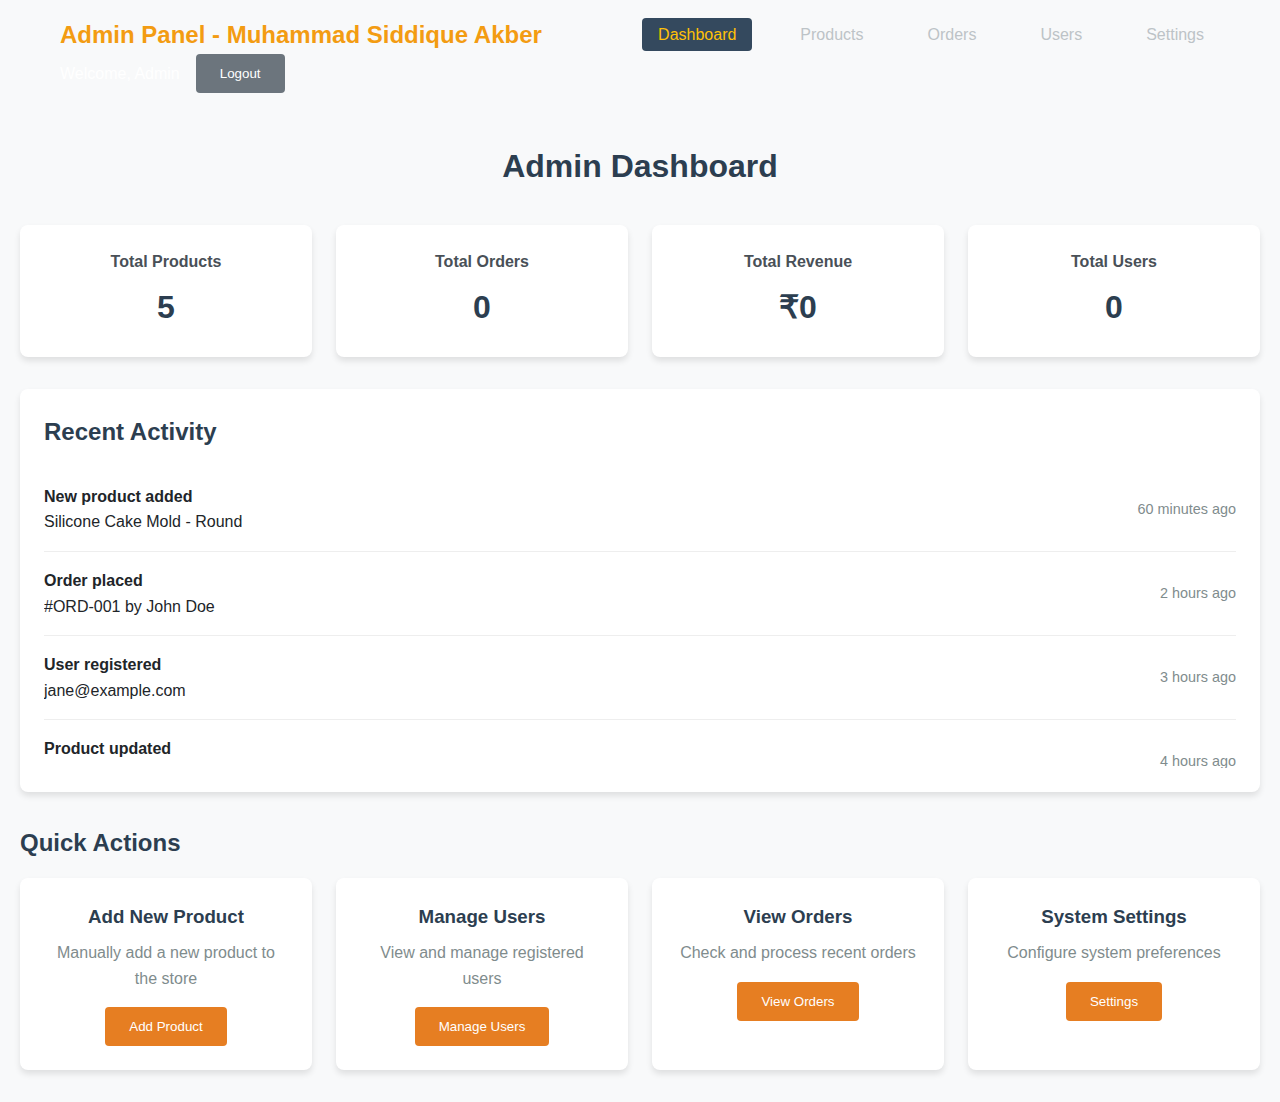
<file: admin/index.html>
<!DOCTYPE html>
<html lang="en">
<head>
    <meta charset="UTF-8">
    <meta name="viewport" content="width=device-width, initial-scale=1.0">
    <title>Admin Dashboard - Baking Molds</title>
    <link rel="stylesheet" href="../css/style.css" type="text/css">
    <link rel="stylesheet" href="styles.css" type="text/css">
</head>
<body>
    <!-- Admin Header -->
    <header class="admin-header">
        <div class="container">
            <div class="logo">
                <h1>Admin Panel - Muhammad Siddique Akber</h1>
            </div>

            <nav class="admin-nav">
                <ul>
                    <li><a href="index.html" class="active">Dashboard</a></li>
                    <li><a href="products.html">Products</a></li>
                    <li><a href="orders.html">Orders</a></li>
                    <li><a href="users.html">Users</a></li>
                    <li><a href="settings.html">Settings</a></li>
                </ul>
            </nav>

            <div class="admin-actions">
                <span>Welcome, Admin</span>
                <button class="btn btn-secondary">Logout</button>
            </div>
        </div>
    </header>

    <!-- Admin Dashboard -->
    <main class="admin-dashboard">
        <div class="container">
            <h1>Admin Dashboard</h1>

            <!-- Stats Cards -->
            <div class="stats-grid">
                <div class="stat-card">
                    <h3>Total Products</h3>
                    <p class="stat-number" id="total-products">0</p>
                </div>
                <div class="stat-card">
                    <h3>Total Orders</h3>
                    <p class="stat-number" id="total-orders">0</p>
                </div>
                <div class="stat-card">
                    <h3>Total Revenue</h3>
                    <p class="stat-number" id="total-revenue">₹0</p>
                </div>
                <div class="stat-card">
                    <h3>Total Users</h3>
                    <p class="stat-number" id="total-users">0</p>
                </div>
            </div>

            <!-- Recent Activity -->
            <div class="recent-activity">
                <h2>Recent Activity</h2>
                <div class="activity-list" id="activity-list">
                    <!-- Recent activity will be populated here -->
                </div>
            </div>

            <!-- Quick Actions -->
            <div class="quick-actions">
                <h2>Quick Actions</h2>
                <div class="actions-grid">
                    <div class="action-card">
                        <h3>Add New Product</h3>
                        <p>Manually add a new product to the store</p>
                        <button class="btn btn-primary" onclick="location.href='products.html'">Add Product</button>
                    </div>
                    <div class="action-card">
                        <h3>Manage Users</h3>
                        <p>View and manage registered users</p>
                        <button class="btn btn-primary" onclick="location.href='users.html'">Manage Users</button>
                    </div>
                    <div class="action-card">
                        <h3>View Orders</h3>
                        <p>Check and process recent orders</p>
                        <button class="btn btn-primary" onclick="location.href='orders.html'">View Orders</button>
                    </div>
                    <div class="action-card">
                        <h3>System Settings</h3>
                        <p>Configure system preferences</p>
                        <button class="btn btn-primary">Settings</button>
                    </div>
                </div>
            </div>
        </div>
    </main>

    <script src="../js/main.js"></script>
    <script src="script.js"></script>
</body>
</html>
</file>
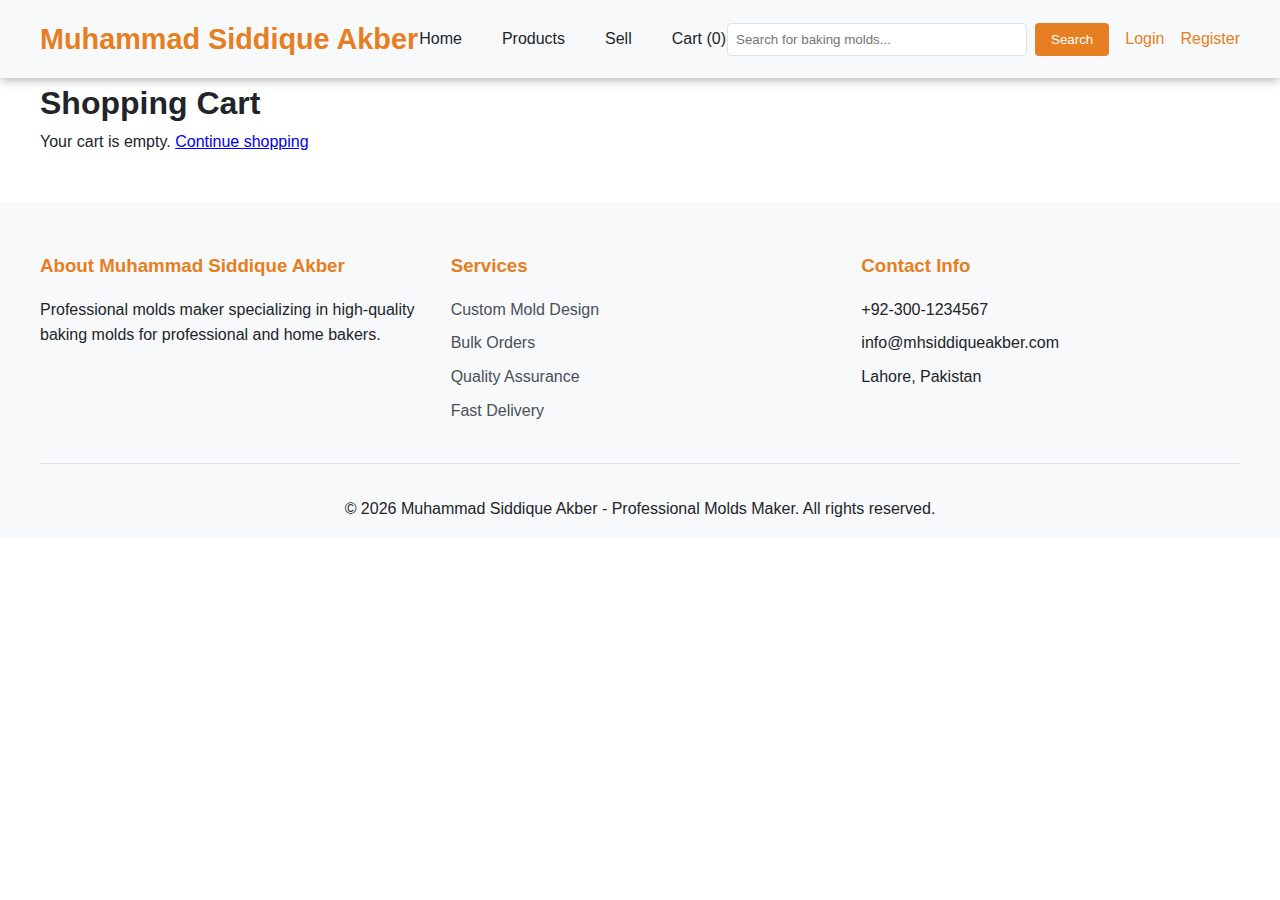
<file: cart.html>
<!DOCTYPE html>
<html lang="en">
<head>
    <meta charset="UTF-8">
    <meta name="viewport" content="width=device-width, initial-scale=1.0">
    <title>Shopping Cart - Baking Molds</title>
    <link rel="stylesheet" href="css/style.css" type="text/css">
    <link rel="stylesheet" href="css/responsive.css" type="text/css">
</head>
<body>
    <!-- Header -->
    <header class="header">
        <div class="container">
            <div class="logo">
                <h1>Muhammad Siddique Akber</h1>
            </div>

            <nav class="main-nav">
                <ul>
                    <li><a href="index.html">Home</a></li>
                    <li><a href="products.html">Products</a></li>
                    <li><a href="sell.html">Sell</a></li>
                    <li><a href="cart.html">Cart (<span id="cart-count">0</span>)</a></li>
                </ul>
            </nav>

            <div class="header-actions">
                <div class="search-bar">
                    <input type="text" id="search-input" placeholder="Search for baking molds...">
                    <button id="search-btn">Search</button>
                </div>
                <div class="auth-links">
                    <a href="login.html">Login</a>
                    <a href="register.html">Register</a>
                </div>
            </div>
        </div>
    </header>

    <!-- Cart Section -->
    <section class="cart-section">
        <div class="container">
            <h1>Shopping Cart</h1>

            <div id="cart-items" class="cart-items">
                <!-- Cart items will be loaded here -->
            </div>

            <div id="cart-summary" class="cart-summary">
                <div class="summary-item">
                    <span>Subtotal:</span>
                    <span id="subtotal">₹0</span>
                </div>
                <div class="summary-item">
                    <span>Delivery Fee:</span>
                    <span id="delivery-fee">₹0</span>
                </div>
                <div class="summary-item total">
                    <span>Total:</span>
                    <span id="total">₹0</span>
                </div>

                <button id="checkout-btn" class="btn btn-primary" disabled>Proceed to Checkout</button>
            </div>
        </div>
    </section>

    <!-- Footer -->
    <footer class="footer">
        <div class="container">
            <div class="footer-content">
                <div class="footer-section">
                    <h3>About Muhammad Siddique Akber</h3>
                    <p>Professional molds maker specializing in high-quality baking molds for professional and home bakers.</p>
                </div>
                <div class="footer-section">
                    <h3>Services</h3>
                    <ul>
                        <li><a href="#">Custom Mold Design</a></li>
                        <li><a href="#">Bulk Orders</a></li>
                        <li><a href="#">Quality Assurance</a></li>
                        <li><a href="#">Fast Delivery</a></li>
                    </ul>
                </div>
                <div class="footer-section">
                    <h3>Contact Info</h3>
                    <ul>
                        <li><i class="fas fa-phone"></i> +92-300-1234567</li>
                        <li><i class="fas fa-envelope"></i> info@mhsiddiqueakber.com</li>
                        <li><i class="fas fa-map-marker-alt"></i> Lahore, Pakistan</li>
                    </ul>
                </div>
            </div>
            <div class="footer-bottom">
                <p>&copy; 2026 Muhammad Siddique Akber - Professional Molds Maker. All rights reserved.</p>
            </div>
        </div>
    </footer>

    <script src="js/main.js"></script>
    <script>
        document.addEventListener('DOMContentLoaded', function() {
            loadCartItems();

            // Add event listener for checkout button
            const checkoutBtn = document.getElementById('checkout-btn');
            if (checkoutBtn) {
                checkoutBtn.addEventListener('click', function() {
                    if (cart.length > 0) {
                        // Redirect to checkout page (or create one)
                        alert('Redirecting to checkout...');
                        // window.location.href = 'checkout.html'; // if checkout page exists
                    }
                });
            }
        });

        function loadCartItems() {
            const cartItemsContainer = document.getElementById('cart-items');
            const cartSummary = document.getElementById('cart-summary');

            if (cart.length === 0) {
                cartItemsContainer.innerHTML = '<p class="empty-cart">Your cart is empty. <a href="products.html">Continue shopping</a></p>';
                cartSummary.style.display = 'none';
                return;
            }

            cartItemsContainer.innerHTML = cart.map(item => `
                <div class="cart-item">
                    <img src="${item.image || 'assets/images/default-product.jpg'}" alt="${item.title}" class="cart-item-image">
                    <div class="cart-item-details">
                        <h3>${item.title}</h3>
                        <p class="cart-item-price">${formatCurrency(item.price)}</p>
                        <div class="quantity-control">
                            <button class="quantity-btn" onclick="updateQuantity(${item.id}, -1)">-</button>
                            <span class="quantity">${item.quantity}</span>
                            <button class="quantity-btn" onclick="updateQuantity(${item.id}, 1)">+</button>
                        </div>
                    </div>
                    <div class="cart-item-actions">
                        <button class="btn btn-danger" onclick="removeFromCart(${item.id})">Remove</button>
                        <p class="item-total">${formatCurrency(item.price * item.quantity)}</p>
                    </div>
                </div>
            `).join('');

            updateCartSummary();
        }

        function updateQuantity(productId, change) {
            const item = cart.find(item => item.id === productId);
            if (item) {
                item.quantity += change;

                if (item.quantity <= 0) {
                    cart = cart.filter(i => i.id !== productId);
                }

                localStorage.setItem('cart', JSON.stringify(cart));
                loadCartItems();
                updateCartCount();
            }
        }

        function updateCartSummary() {
            const subtotal = cart.reduce((sum, item) => sum + (item.price * item.quantity), 0);
            const deliveryFee = subtotal > 0 ? (subtotal > 2000 ? 0 : 100) : 0; // Free delivery over ₹2000
            const total = subtotal + deliveryFee;

            document.getElementById('subtotal').textContent = formatCurrency(subtotal);
            document.getElementById('delivery-fee').textContent = formatCurrency(deliveryFee);
            document.getElementById('total').textContent = formatCurrency(total);

            // Enable checkout button if cart has items
            const checkoutBtn = document.getElementById('checkout-btn');
            if (checkoutBtn) {
                checkoutBtn.disabled = cart.length === 0;
            }

            // Show summary section
            const cartSummary = document.getElementById('cart-summary');
            if (cartSummary) {
                cartSummary.style.display = 'block';
            }
        }
    </script>
</body>
</html>
</file>
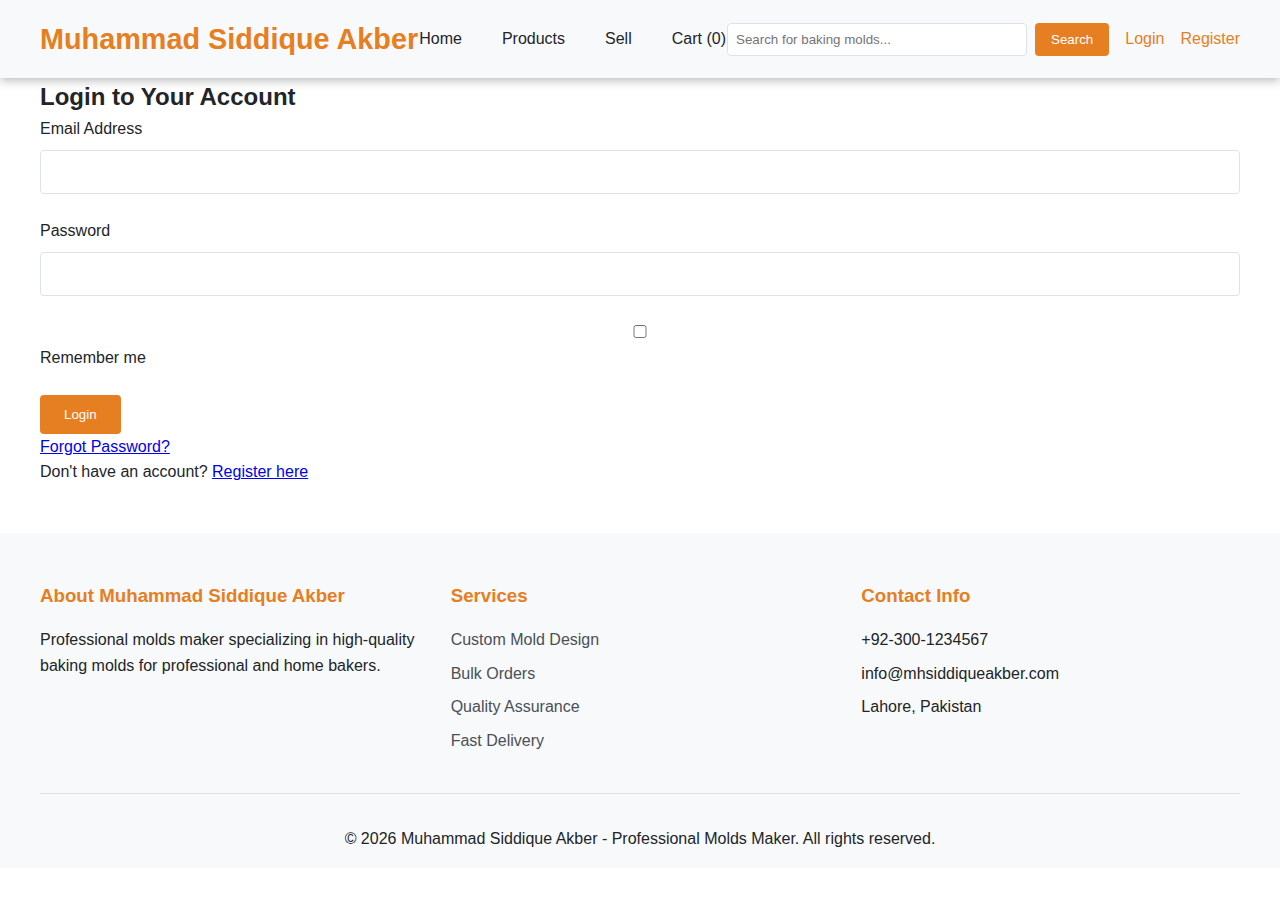
<file: login.html>
<!DOCTYPE html>
<html lang="en">
<head>
    <meta charset="UTF-8">
    <meta name="viewport" content="width=device-width, initial-scale=1.0">
    <title>Login - Baking Molds</title>
    <link rel="stylesheet" href="css/style.css" type="text/css">
    <link rel="stylesheet" href="css/responsive.css" type="text/css">
</head>
<body>
    <!-- Header -->
    <header class="header">
        <div class="container">
            <div class="logo">
                <h1>Muhammad Siddique Akber</h1>
            </div>

            <nav class="main-nav">
                <ul>
                    <li><a href="index.html">Home</a></li>
                    <li><a href="products.html">Products</a></li>
                    <li><a href="sell.html">Sell</a></li>
                    <li><a href="cart.html">Cart (<span id="cart-count">0</span>)</a></li>
                </ul>
            </nav>

            <div class="header-actions">
                <div class="search-bar">
                    <input type="text" id="search-input" placeholder="Search for baking molds...">
                    <button id="search-btn">Search</button>
                </div>
                <div class="auth-links">
                    <a href="login.html">Login</a>
                    <a href="register.html">Register</a>
                </div>
            </div>
        </div>
    </header>

    <!-- Login Section -->
    <section class="login-section">
        <div class="container">
            <div class="auth-container">
                <h2>Login to Your Account</h2>

                <form id="login-form" class="auth-form">
                    <div class="form-group">
                        <label for="email">Email Address</label>
                        <input type="email" id="email" name="email" required>
                    </div>

                    <div class="form-group">
                        <label for="password">Password</label>
                        <input type="password" id="password" name="password" required>
                    </div>

                    <div class="form-group checkbox-group">
                        <input type="checkbox" id="remember-me" name="remember-me">
                        <label for="remember-me">Remember me</label>
                    </div>

                    <button type="submit" class="btn btn-primary">Login</button>

                    <div class="form-footer">
                        <a href="#">Forgot Password?</a>
                    </div>
                </form>

                <div class="auth-switch">
                    <p>Don't have an account? <a href="register.html">Register here</a></p>
                </div>
            </div>
        </div>
    </section>

    <!-- Footer -->
    <footer class="footer">
        <div class="container">
            <div class="footer-content">
                <div class="footer-section">
                    <h3>About Muhammad Siddique Akber</h3>
                    <p>Professional molds maker specializing in high-quality baking molds for professional and home bakers.</p>
                </div>
                <div class="footer-section">
                    <h3>Services</h3>
                    <ul>
                        <li><a href="#">Custom Mold Design</a></li>
                        <li><a href="#">Bulk Orders</a></li>
                        <li><a href="#">Quality Assurance</a></li>
                        <li><a href="#">Fast Delivery</a></li>
                    </ul>
                </div>
                <div class="footer-section">
                    <h3>Contact Info</h3>
                    <ul>
                        <li><i class="fas fa-phone"></i> +92-300-1234567</li>
                        <li><i class="fas fa-envelope"></i> info@mhsiddiqueakber.com</li>
                        <li><i class="fas fa-map-marker-alt"></i> Lahore, Pakistan</li>
                    </ul>
                </div>
            </div>
            <div class="footer-bottom">
                <p>&copy; 2026 Muhammad Siddique Akber - Professional Molds Maker. All rights reserved.</p>
            </div>
        </div>
    </footer>

    <script src="js/main.js"></script>
    <script>
        document.addEventListener('DOMContentLoaded', function() {
            const loginForm = document.getElementById('login-form');

            if (loginForm) {
                loginForm.addEventListener('submit', function(e) {
                    e.preventDefault();

                    const email = document.getElementById('email').value;
                    const password = document.getElementById('password').value;
                    const rememberMe = document.getElementById('remember-me').checked;

                    // Simple validation
                    if (!email || !password) {
                        showMessage('Please fill in all fields', 'error');
                        return;
                    }

                    // In a real app, you would send this to a server
                    // For now, we'll simulate successful login
                    showMessage('Login successful! Redirecting...', 'success');

                    // Simulate redirect after login
                    setTimeout(() => {
                        window.location.href = 'index.html';
                    }, 1500);
                });
            }
        });
    </script>
</body>
</html>
</file>
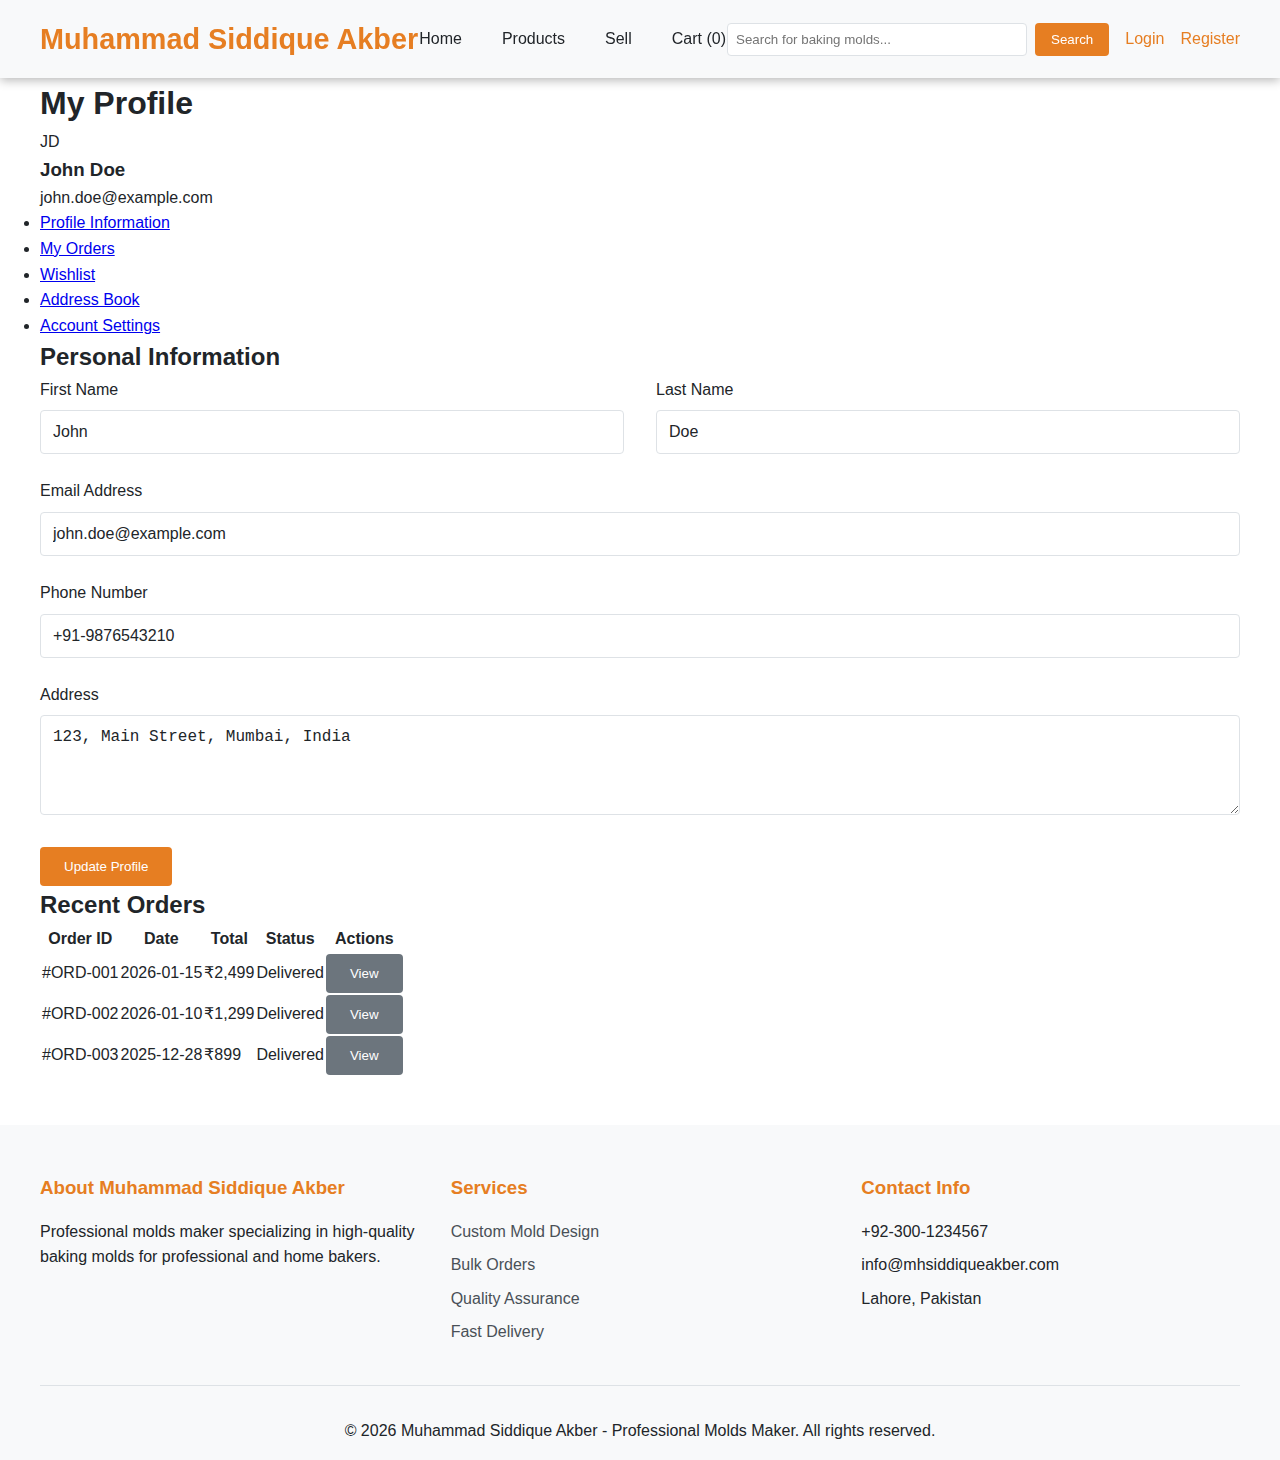
<file: profile.html>
<!DOCTYPE html>
<html lang="en">
<head>
    <meta charset="UTF-8">
    <meta name="viewport" content="width=device-width, initial-scale=1.0">
    <title>My Profile - Baking Molds</title>
    <link rel="stylesheet" href="css/style.css" type="text/css">
    <link rel="stylesheet" href="css/responsive.css" type="text/css">
</head>
<body>
    <!-- Header -->
    <header class="header">
        <div class="container">
            <div class="logo">
                <h1>Muhammad Siddique Akber</h1>
            </div>

            <nav class="main-nav">
                <ul>
                    <li><a href="index.html">Home</a></li>
                    <li><a href="products.html">Products</a></li>
                    <li><a href="sell.html">Sell</a></li>
                    <li><a href="cart.html">Cart (<span id="cart-count">0</span>)</a></li>
                </ul>
            </nav>

            <div class="header-actions">
                <div class="search-bar">
                    <input type="text" id="search-input" placeholder="Search for baking molds...">
                    <button id="search-btn">Search</button>
                </div>
                <div class="auth-links">
                    <a href="login.html">Login</a>
                    <a href="register.html">Register</a>
                </div>
            </div>
        </div>
    </header>

    <!-- Profile Section -->
    <section class="profile-section">
        <div class="container">
            <h1>My Profile</h1>

            <div class="profile-container">
                <!-- Profile Sidebar -->
                <aside class="profile-sidebar">
                    <div class="profile-user">
                        <div class="avatar">JD</div>
                        <h3>John Doe</h3>
                        <p>john.doe@example.com</p>
                    </div>

                    <nav class="profile-nav">
                        <ul>
                            <li><a href="#" class="active">Profile Information</a></li>
                            <li><a href="#">My Orders</a></li>
                            <li><a href="#">Wishlist</a></li>
                            <li><a href="#">Address Book</a></li>
                            <li><a href="#">Account Settings</a></li>
                        </ul>
                    </nav>
                </aside>

                <!-- Profile Content -->
                <main class="profile-content">
                    <div class="profile-form">
                        <h2>Personal Information</h2>

                        <form id="profile-form">
                            <div class="form-row">
                                <div class="form-group half-width">
                                    <label for="first-name">First Name</label>
                                    <input type="text" id="first-name" name="firstName" value="John" required>
                                </div>
                                <div class="form-group half-width">
                                    <label for="last-name">Last Name</label>
                                    <input type="text" id="last-name" name="lastName" value="Doe" required>
                                </div>
                            </div>

                            <div class="form-group">
                                <label for="email">Email Address</label>
                                <input type="email" id="email" name="email" value="john.doe@example.com" required>
                            </div>

                            <div class="form-group">
                                <label for="phone">Phone Number</label>
                                <input type="tel" id="phone" name="phone" value="+91-9876543210">
                            </div>

                            <div class="form-group">
                                <label for="address">Address</label>
                                <textarea id="address" name="address" rows="3">123, Main Street, Mumbai, India</textarea>
                            </div>

                            <button type="submit" class="btn btn-primary">Update Profile</button>
                        </form>
                    </div>

                    <div class="profile-orders">
                        <h2>Recent Orders</h2>
                        <table class="admin-table">
                            <thead>
                                <tr>
                                    <th>Order ID</th>
                                    <th>Date</th>
                                    <th>Total</th>
                                    <th>Status</th>
                                    <th>Actions</th>
                                </tr>
                            </thead>
                            <tbody>
                                <tr>
                                    <td>#ORD-001</td>
                                    <td>2026-01-15</td>
                                    <td>₹2,499</td>
                                    <td><span class="status-badge status-approved">Delivered</span></td>
                                    <td><button class="btn btn-secondary">View</button></td>
                                </tr>
                                <tr>
                                    <td>#ORD-002</td>
                                    <td>2026-01-10</td>
                                    <td>₹1,299</td>
                                    <td><span class="status-badge status-approved">Delivered</span></td>
                                    <td><button class="btn btn-secondary">View</button></td>
                                </tr>
                                <tr>
                                    <td>#ORD-003</td>
                                    <td>2025-12-28</td>
                                    <td>₹899</td>
                                    <td><span class="status-badge status-approved">Delivered</span></td>
                                    <td><button class="btn btn-secondary">View</button></td>
                                </tr>
                            </tbody>
                        </table>
                    </div>
                </main>
            </div>
        </div>
    </section>

    <!-- Footer -->
    <footer class="footer">
        <div class="container">
            <div class="footer-content">
                <div class="footer-section">
                    <h3>About Muhammad Siddique Akber</h3>
                    <p>Professional molds maker specializing in high-quality baking molds for professional and home bakers.</p>
                </div>
                <div class="footer-section">
                    <h3>Services</h3>
                    <ul>
                        <li><a href="#">Custom Mold Design</a></li>
                        <li><a href="#">Bulk Orders</a></li>
                        <li><a href="#">Quality Assurance</a></li>
                        <li><a href="#">Fast Delivery</a></li>
                    </ul>
                </div>
                <div class="footer-section">
                    <h3>Contact Info</h3>
                    <ul>
                        <li><i class="fas fa-phone"></i> +92-300-1234567</li>
                        <li><i class="fas fa-envelope"></i> info@mhsiddiqueakber.com</li>
                        <li><i class="fas fa-map-marker-alt"></i> Lahore, Pakistan</li>
                    </ul>
                </div>
            </div>
            <div class="footer-bottom">
                <p>&copy; 2026 Muhammad Siddique Akber - Professional Molds Maker. All rights reserved.</p>
            </div>
        </div>
    </footer>

    <script src="js/main.js"></script>
    <script>
        document.addEventListener('DOMContentLoaded', function() {
            const profileForm = document.getElementById('profile-form');

            if (profileForm) {
                profileForm.addEventListener('submit', function(e) {
                    e.preventDefault();

                    // In a real app, you would send this to a server
                    // For now, we'll simulate successful update
                    showMessage('Profile updated successfully!', 'success');
                });
            }
        });
    </script>
</body>
</html>
</file>
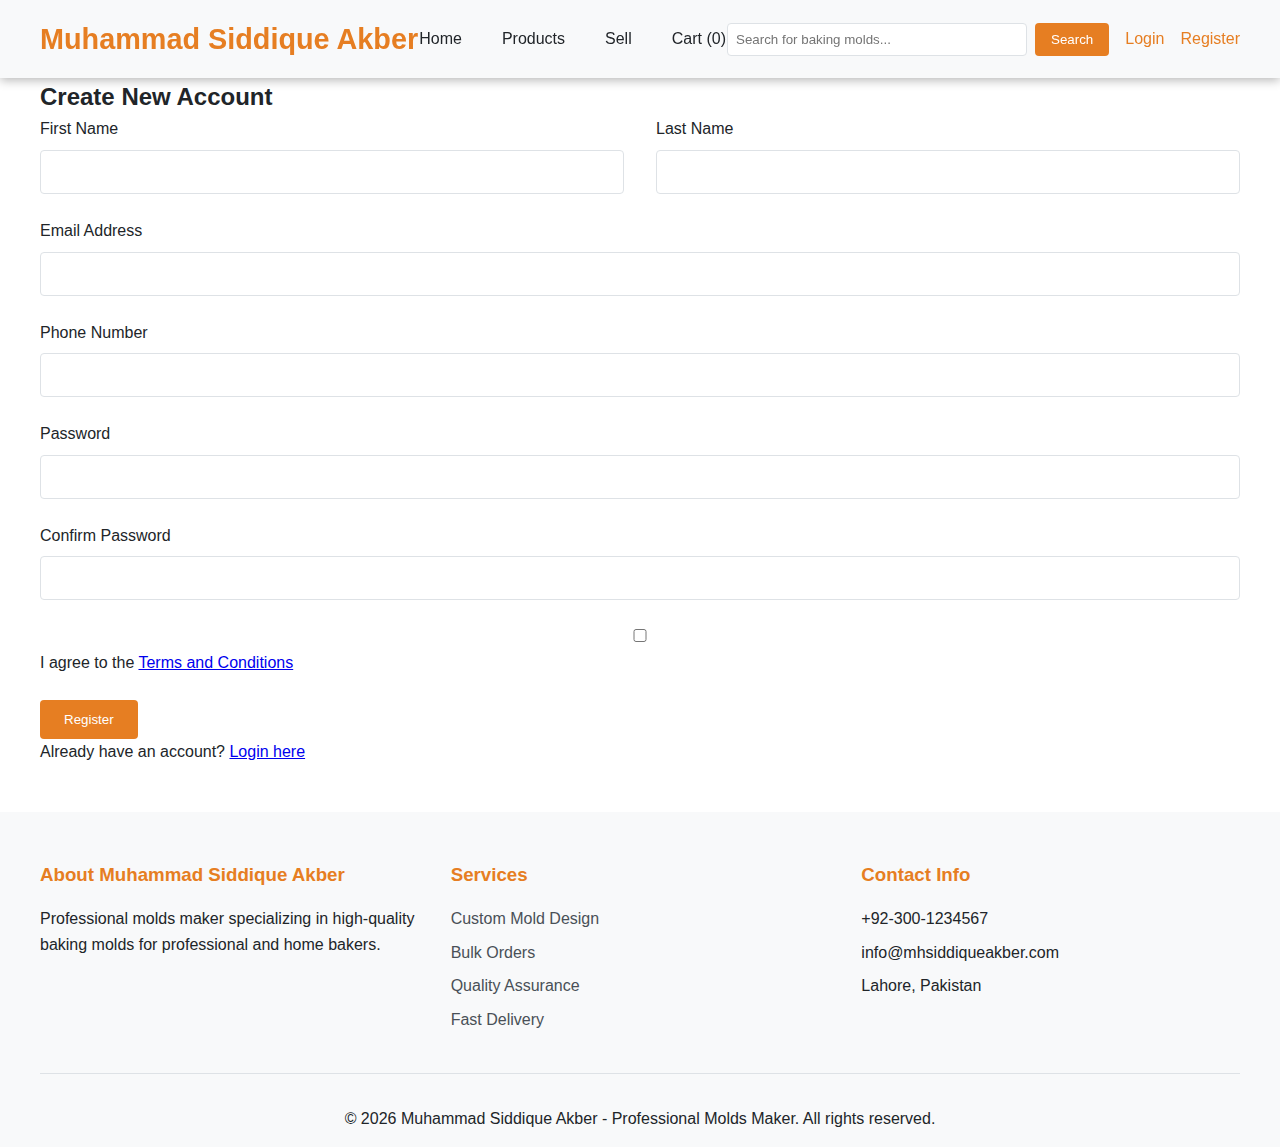
<file: register.html>
<!DOCTYPE html>
<html lang="en">
<head>
    <meta charset="UTF-8">
    <meta name="viewport" content="width=device-width, initial-scale=1.0">
    <title>Register - Baking Molds</title>
    <link rel="stylesheet" href="css/style.css" type="text/css">
    <link rel="stylesheet" href="css/responsive.css" type="text/css">
</head>
<body>
    <!-- Header -->
    <header class="header">
        <div class="container">
            <div class="logo">
                <h1>Muhammad Siddique Akber</h1>
            </div>

            <nav class="main-nav">
                <ul>
                    <li><a href="index.html">Home</a></li>
                    <li><a href="products.html">Products</a></li>
                    <li><a href="sell.html">Sell</a></li>
                    <li><a href="cart.html">Cart (<span id="cart-count">0</span>)</a></li>
                </ul>
            </nav>

            <div class="header-actions">
                <div class="search-bar">
                    <input type="text" id="search-input" placeholder="Search for baking molds...">
                    <button id="search-btn">Search</button>
                </div>
                <div class="auth-links">
                    <a href="login.html">Login</a>
                    <a href="register.html">Register</a>
                </div>
            </div>
        </div>
    </header>

    <!-- Register Section -->
    <section class="register-section">
        <div class="container">
            <div class="auth-container">
                <h2>Create New Account</h2>

                <form id="register-form" class="auth-form">
                    <div class="form-row">
                        <div class="form-group half-width">
                            <label for="first-name">First Name</label>
                            <input type="text" id="first-name" name="firstName" required>
                        </div>
                        <div class="form-group half-width">
                            <label for="last-name">Last Name</label>
                            <input type="text" id="last-name" name="lastName" required>
                        </div>
                    </div>

                    <div class="form-group">
                        <label for="email">Email Address</label>
                        <input type="email" id="email" name="email" required>
                    </div>

                    <div class="form-group">
                        <label for="phone">Phone Number</label>
                        <input type="tel" id="phone" name="phone">
                    </div>

                    <div class="form-group">
                        <label for="password">Password</label>
                        <input type="password" id="password" name="password" required>
                    </div>

                    <div class="form-group">
                        <label for="confirm-password">Confirm Password</label>
                        <input type="password" id="confirm-password" name="confirmPassword" required>
                    </div>

                    <div class="form-group checkbox-group">
                        <input type="checkbox" id="terms" name="terms" required>
                        <label for="terms">I agree to the <a href="#">Terms and Conditions</a></label>
                    </div>

                    <button type="submit" class="btn btn-primary">Register</button>
                </form>

                <div class="auth-switch">
                    <p>Already have an account? <a href="login.html">Login here</a></p>
                </div>
            </div>
        </div>
    </section>

    <!-- Footer -->
    <footer class="footer">
        <div class="container">
            <div class="footer-content">
                <div class="footer-section">
                    <h3>About Muhammad Siddique Akber</h3>
                    <p>Professional molds maker specializing in high-quality baking molds for professional and home bakers.</p>
                </div>
                <div class="footer-section">
                    <h3>Services</h3>
                    <ul>
                        <li><a href="#">Custom Mold Design</a></li>
                        <li><a href="#">Bulk Orders</a></li>
                        <li><a href="#">Quality Assurance</a></li>
                        <li><a href="#">Fast Delivery</a></li>
                    </ul>
                </div>
                <div class="footer-section">
                    <h3>Contact Info</h3>
                    <ul>
                        <li><i class="fas fa-phone"></i> +92-300-1234567</li>
                        <li><i class="fas fa-envelope"></i> info@mhsiddiqueakber.com</li>
                        <li><i class="fas fa-map-marker-alt"></i> Lahore, Pakistan</li>
                    </ul>
                </div>
            </div>
            <div class="footer-bottom">
                <p>&copy; 2026 Muhammad Siddique Akber - Professional Molds Maker. All rights reserved.</p>
            </div>
        </div>
    </footer>

    <script src="js/main.js"></script>
    <script>
        document.addEventListener('DOMContentLoaded', function() {
            const registerForm = document.getElementById('register-form');

            if (registerForm) {
                registerForm.addEventListener('submit', function(e) {
                    e.preventDefault();

                    const firstName = document.getElementById('first-name').value;
                    const lastName = document.getElementById('last-name').value;
                    const email = document.getElementById('email').value;
                    const phone = document.getElementById('phone').value;
                    const password = document.getElementById('password').value;
                    const confirmPassword = document.getElementById('confirm-password').value;
                    const terms = document.getElementById('terms').checked;

                    // Validation
                    if (!firstName || !lastName || !email || !password || !confirmPassword) {
                        showMessage('Please fill in all required fields', 'error');
                        return;
                    }

                    if (password !== confirmPassword) {
                        showMessage('Passwords do not match', 'error');
                        return;
                    }

                    if (!terms) {
                        showMessage('You must agree to the terms and conditions', 'error');
                        return;
                    }

                    if (password.length < 6) {
                        showMessage('Password must be at least 6 characters long', 'error');
                        return;
                    }

                    // In a real app, you would send this to a server
                    // For now, we'll simulate successful registration
                    showMessage('Registration successful! Please login.', 'success');

                    // Simulate redirect after registration
                    setTimeout(() => {
                        window.location.href = 'login.html';
                    }, 1500);
                });
            }
        });
    </script>
</body>
</html>
</file>
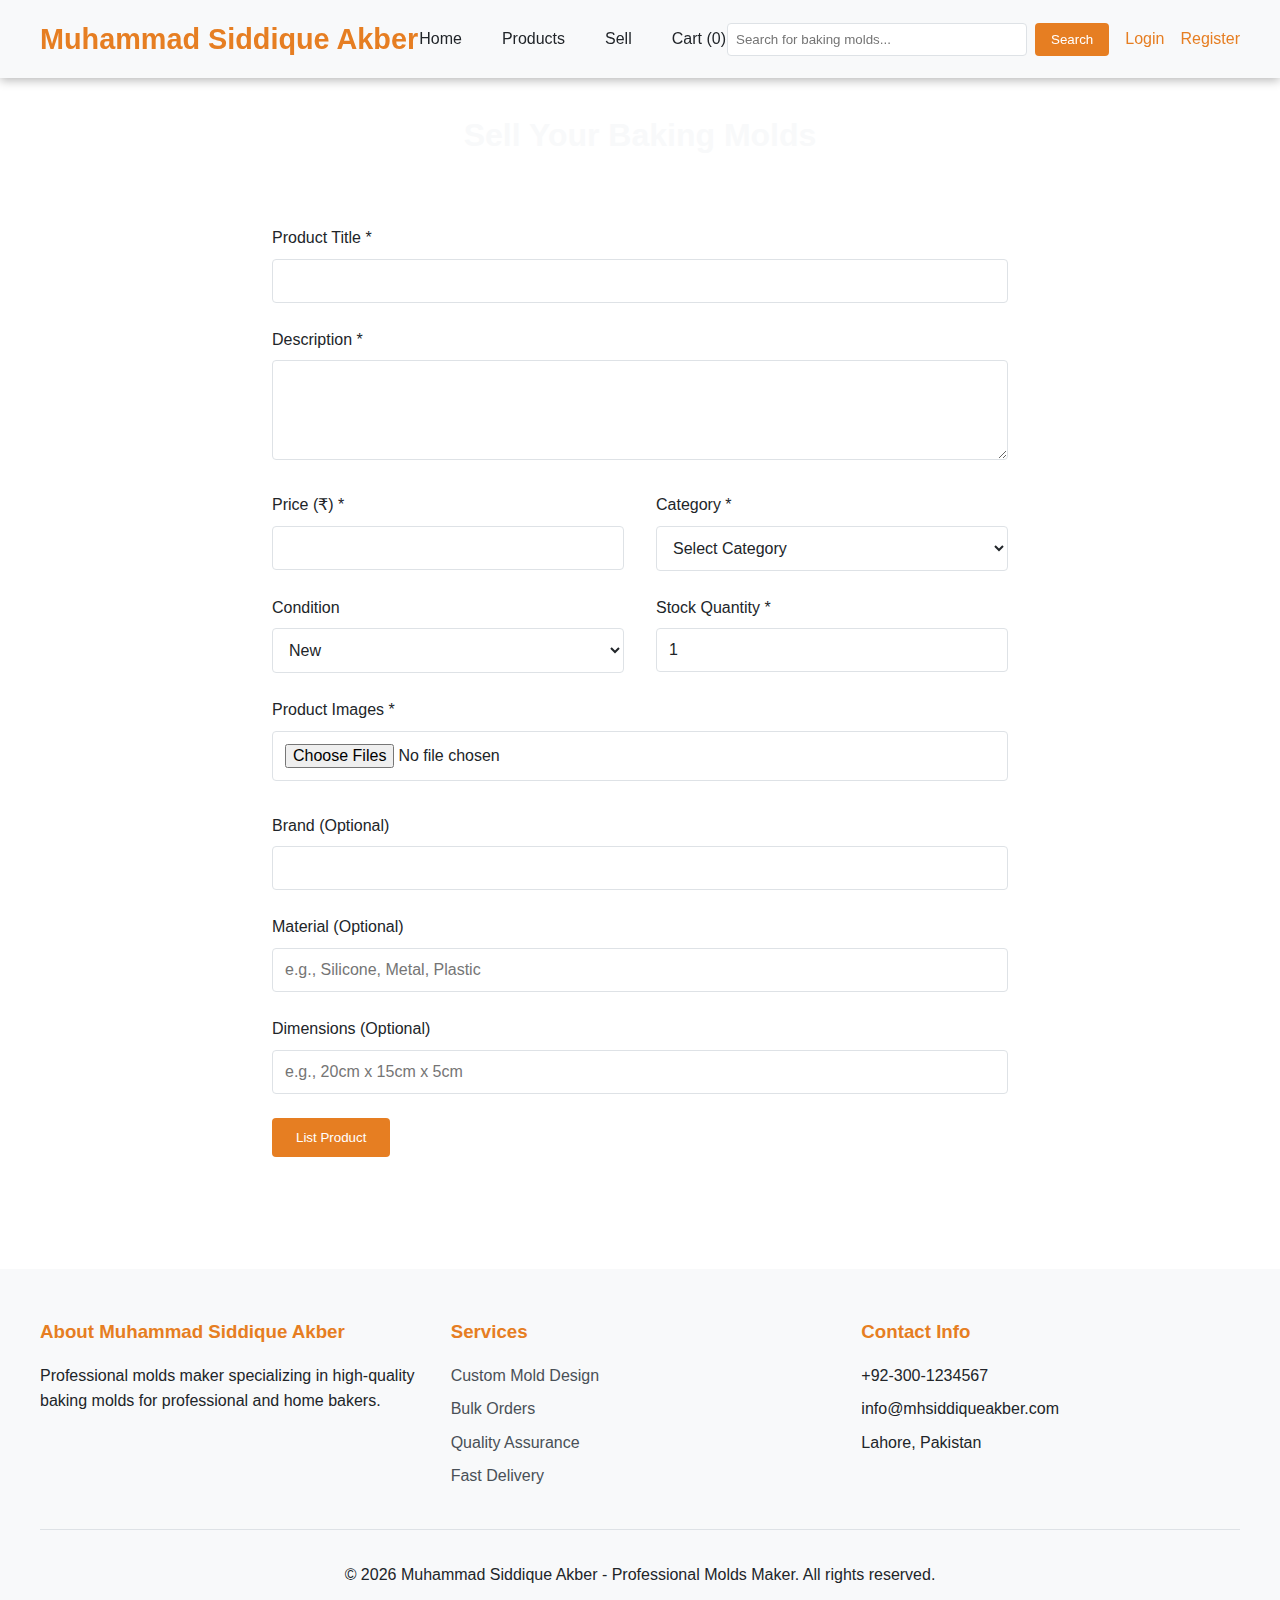
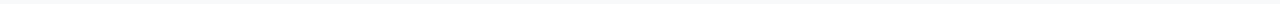
<file: sell.html>
<!DOCTYPE html>
<html lang="en">
<head>
    <meta charset="UTF-8">
    <meta name="viewport" content="width=device-width, initial-scale=1.0">
    <title>Sell Your Products - Baking Molds</title>
    <link rel="stylesheet" href="css/style.css" type="text/css">
    <link rel="stylesheet" href="css/responsive.css" type="text/css">
</head>
<body>
    <!-- Header -->
    <header class="header">
        <div class="container">
            <div class="logo">
                <h1>Muhammad Siddique Akber</h1>
            </div>

            <nav class="main-nav">
                <ul>
                    <li><a href="index.html">Home</a></li>
                    <li><a href="products.html">Products</a></li>
                    <li><a href="sell.html">Sell</a></li>
                    <li><a href="cart.html">Cart (<span id="cart-count">0</span>)</a></li>
                </ul>
            </nav>

            <div class="header-actions">
                <div class="search-bar">
                    <input type="text" id="search-input" placeholder="Search for baking molds...">
                    <button id="search-btn">Search</button>
                </div>
                <div class="auth-links">
                    <a href="login.html">Login</a>
                    <a href="register.html">Register</a>
                </div>
            </div>
        </div>
    </header>

    <!-- Sell Product Page -->
    <section class="sell-product">
        <div class="container">
            <h1>Sell Your Baking Molds</h1>

            <form id="product-form" class="sell-form">
                <div class="form-group">
                    <label for="product-title">Product Title *</label>
                    <input type="text" id="product-title" name="title" required>
                </div>

                <div class="form-group">
                    <label for="product-description">Description *</label>
                    <textarea id="product-description" name="description" rows="4" required></textarea>
                </div>

                <div class="form-row">
                    <div class="form-group half-width">
                        <label for="product-price">Price (₹) *</label>
                        <input type="number" id="product-price" name="price" min="1" required>
                    </div>

                    <div class="form-group half-width">
                        <label for="product-category">Category *</label>
                        <select id="product-category" name="category" required>
                            <option value="">Select Category</option>
                            <option value="cake-molds">Cake Molds</option>
                            <option value="cupcake-molds">Cupcake Molds</option>
                            <option value="bread-molds">Bread Molds</option>
                            <option value="silicone-molds">Silicone Molds</option>
                            <option value="cookie-cutters">Cookie Cutters</option>
                            <option value="other">Other</option>
                        </select>
                    </div>
                </div>

                <div class="form-row">
                    <div class="form-group half-width">
                        <label for="product-condition">Condition</label>
                        <select id="product-condition" name="condition">
                            <option value="new">New</option>
                            <option value="used">Used</option>
                        </select>
                    </div>

                    <div class="form-group half-width">
                        <label for="product-stock">Stock Quantity *</label>
                        <input type="number" id="product-stock" name="stock" min="1" value="1" required>
                    </div>
                </div>

                <div class="form-group">
                    <label for="product-images">Product Images *</label>
                    <input type="file" id="product-images" name="images" accept="image/*" multiple required>
                    <div class="image-preview" id="image-preview"></div>
                </div>

                <div class="form-group">
                    <label for="product-brand">Brand (Optional)</label>
                    <input type="text" id="product-brand" name="brand">
                </div>

                <div class="form-group">
                    <label for="product-material">Material (Optional)</label>
                    <input type="text" id="product-material" name="material" placeholder="e.g., Silicone, Metal, Plastic">
                </div>

                <div class="form-group">
                    <label for="product-dimensions">Dimensions (Optional)</label>
                    <input type="text" id="product-dimensions" name="dimensions" placeholder="e.g., 20cm x 15cm x 5cm">
                </div>

                <button type="submit" class="btn btn-primary">List Product</button>
            </form>
        </div>
    </section>

    <!-- Footer -->
    <footer class="footer">
        <div class="container">
            <div class="footer-content">
                <div class="footer-section">
                    <h3>About Muhammad Siddique Akber</h3>
                    <p>Professional molds maker specializing in high-quality baking molds for professional and home bakers.</p>
                </div>
                <div class="footer-section">
                    <h3>Services</h3>
                    <ul>
                        <li><a href="#">Custom Mold Design</a></li>
                        <li><a href="#">Bulk Orders</a></li>
                        <li><a href="#">Quality Assurance</a></li>
                        <li><a href="#">Fast Delivery</a></li>
                    </ul>
                </div>
                <div class="footer-section">
                    <h3>Contact Info</h3>
                    <ul>
                        <li><i class="fas fa-phone"></i> +92-300-1234567</li>
                        <li><i class="fas fa-envelope"></i> info@mhsiddiqueakber.com</li>
                        <li><i class="fas fa-map-marker-alt"></i> Lahore, Pakistan</li>
                    </ul>
                </div>
            </div>
            <div class="footer-bottom">
                <p>&copy; 2026 Muhammad Siddique Akber - Professional Molds Maker. All rights reserved.</p>
            </div>
        </div>
    </footer>

    <script src="js/main.js"></script>
    <script src="js/products.js"></script>
</body>
</html>
</file>
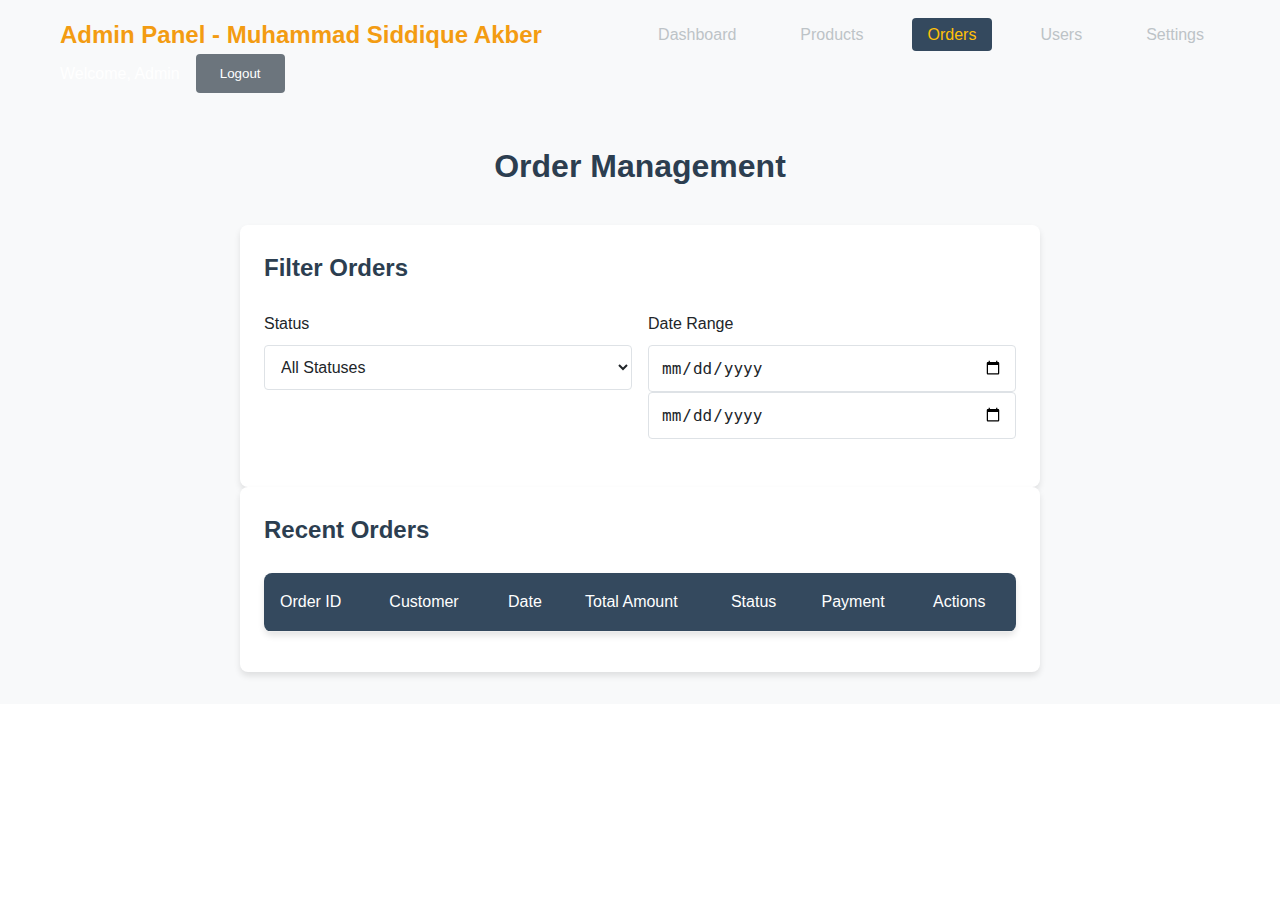
<file: admin/orders.html>
<!DOCTYPE html>
<html lang="en">
<head>
    <meta charset="UTF-8">
    <meta name="viewport" content="width=device-width, initial-scale=1.0">
    <title>Order Management - Admin Panel</title>
    <link rel="stylesheet" href="../css/style.css" type="text/css">
    <link rel="stylesheet" href="styles.css" type="text/css">
</head>
<body>
    <!-- Admin Header -->
    <header class="admin-header">
        <div class="container">
            <div class="logo">
                <h1>Admin Panel - Muhammad Siddique Akber</h1>
            </div>

            <nav class="admin-nav">
                <ul>
                    <li><a href="index.html">Dashboard</a></li>
                    <li><a href="products.html">Products</a></li>
                    <li><a href="orders.html" class="active">Orders</a></li>
                    <li><a href="users.html">Users</a></li>
                    <li><a href="settings.html">Settings</a></li>
                </ul>
            </nav>

            <div class="admin-actions">
                <span>Welcome, Admin</span>
                <button class="btn btn-secondary">Logout</button>
            </div>
        </div>
    </header>

    <!-- Order Management -->
    <main class="admin-dashboard">
        <div class="container">
            <h1>Order Management</h1>

            <!-- Order Filters -->
            <div class="admin-form">
                <h2>Filter Orders</h2>
                <div class="form-row">
                    <div class="form-group half-width">
                        <label for="order-status-filter">Status</label>
                        <select id="order-status-filter">
                            <option value="">All Statuses</option>
                            <option value="pending">Pending</option>
                            <option value="confirmed">Confirmed</option>
                            <option value="shipped">Shipped</option>
                            <option value="delivered">Delivered</option>
                            <option value="cancelled">Cancelled</option>
                        </select>
                    </div>
                    <div class="form-group half-width">
                        <label for="date-range-filter">Date Range</label>
                        <input type="date" id="start-date-filter">
                        <input type="date" id="end-date-filter">
                    </div>
                </div>
            </div>

            <!-- Orders List -->
            <div class="admin-form">
                <h2>Recent Orders</h2>
                <table class="admin-table" id="orders-table">
                    <thead>
                        <tr>
                            <th>Order ID</th>
                            <th>Customer</th>
                            <th>Date</th>
                            <th>Total Amount</th>
                            <th>Status</th>
                            <th>Payment</th>
                            <th>Actions</th>
                        </tr>
                    </thead>
                    <tbody id="orders-list">
                        <!-- Orders will be loaded here -->
                    </tbody>
                </table>
            </div>

            <!-- Order Details Modal -->
            <div id="order-details-modal" class="modal" style="display: none;">
                <div class="modal-content">
                    <span class="close">&times;</span>
                    <h2>Order Details</h2>
                    <div id="order-details-content">
                        <!-- Order details will be loaded here -->
                    </div>
                </div>
            </div>
        </div>
    </main>

    <script src="../js/main.js"></script>
    <script src="script.js"></script>
</body>
</html>
</file>
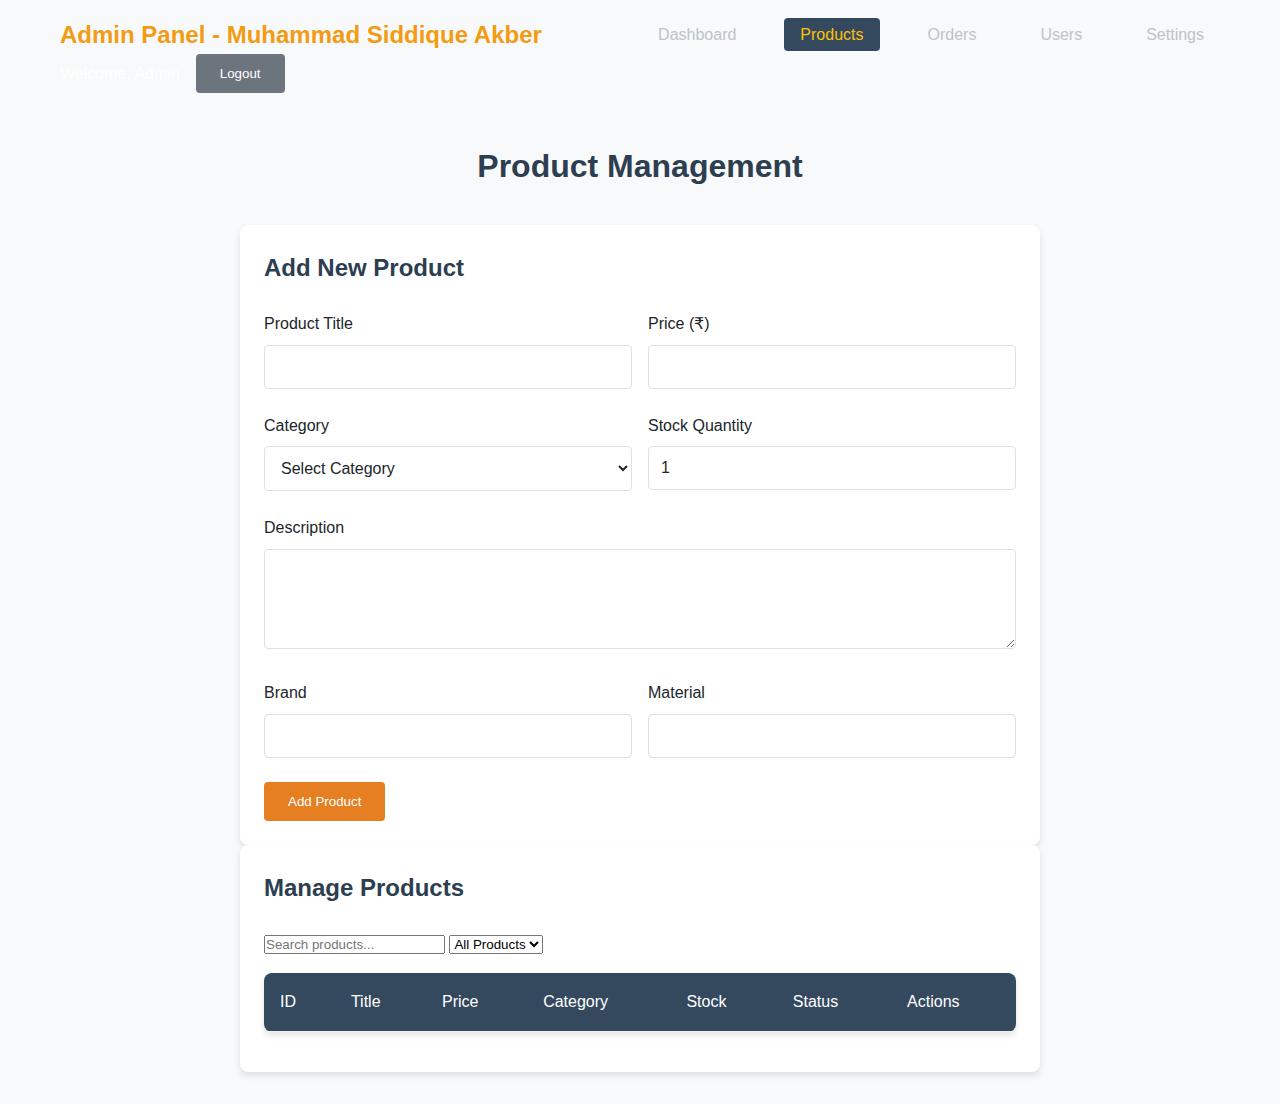
<file: admin/products.html>
<!DOCTYPE html>
<html lang="en">
<head>
    <meta charset="UTF-8">
    <meta name="viewport" content="width=device-width, initial-scale=1.0">
    <title>Product Management - Admin Panel</title>
    <link rel="stylesheet" href="../css/style.css" type="text/css">
    <link rel="stylesheet" href="styles.css" type="text/css">
</head>
<body>
    <!-- Admin Header -->
    <header class="admin-header">
        <div class="container">
            <div class="logo">
                <h1>Admin Panel - Muhammad Siddique Akber</h1>
            </div>

            <nav class="admin-nav">
                <ul>
                    <li><a href="index.html">Dashboard</a></li>
                    <li><a href="products.html" class="active">Products</a></li>
                    <li><a href="orders.html">Orders</a></li>
                    <li><a href="users.html">Users</a></li>
                    <li><a href="settings.html">Settings</a></li>
                </ul>
            </nav>

            <div class="admin-actions">
                <span>Welcome, Admin</span>
                <button class="btn btn-secondary">Logout</button>
            </div>
        </div>
    </header>

    <!-- Product Management -->
    <main class="admin-dashboard">
        <div class="container">
            <h1>Product Management</h1>

            <!-- Add Product Form -->
            <div class="admin-form">
                <h2>Add New Product</h2>
                <form id="add-product-form">
                    <div class="form-row">
                        <div class="form-group half-width">
                            <label for="product-title">Product Title</label>
                            <input type="text" id="product-title" name="title" required>
                        </div>
                        <div class="form-group half-width">
                            <label for="product-price">Price (₹)</label>
                            <input type="number" id="product-price" name="price" min="1" required>
                        </div>
                    </div>

                    <div class="form-row">
                        <div class="form-group half-width">
                            <label for="product-category">Category</label>
                            <select id="product-category" name="category" required>
                                <option value="">Select Category</option>
                                <option value="cake-molds">Cake Molds</option>
                                <option value="cupcake-molds">Cupcake Molds</option>
                                <option value="bread-molds">Bread Molds</option>
                                <option value="silicone-molds">Silicone Molds</option>
                                <option value="cookie-cutters">Cookie Cutters</option>
                                <option value="other">Other</option>
                            </select>
                        </div>
                        <div class="form-group half-width">
                            <label for="product-stock">Stock Quantity</label>
                            <input type="number" id="product-stock" name="stock" min="1" value="1" required>
                        </div>
                    </div>

                    <div class="form-group">
                        <label for="product-description">Description</label>
                        <textarea id="product-description" name="description" rows="4" required></textarea>
                    </div>

                    <div class="form-row">
                        <div class="form-group half-width">
                            <label for="product-brand">Brand</label>
                            <input type="text" id="product-brand" name="brand">
                        </div>
                        <div class="form-group half-width">
                            <label for="product-material">Material</label>
                            <input type="text" id="product-material" name="material">
                        </div>
                    </div>

                    <button type="submit" class="btn btn-primary">Add Product</button>
                </form>
            </div>

            <!-- Product List -->
            <div class="admin-form">
                <h2>Manage Products</h2>
                <div class="search-filter">
                    <input type="text" id="product-search" placeholder="Search products...">
                    <select id="product-status-filter">
                        <option value="">All Products</option>
                        <option value="active">Active</option>
                        <option value="inactive">Inactive</option>
                    </select>
                </div>

                <table class="admin-table" id="products-table">
                    <thead>
                        <tr>
                            <th>ID</th>
                            <th>Title</th>
                            <th>Price</th>
                            <th>Category</th>
                            <th>Stock</th>
                            <th>Status</th>
                            <th>Actions</th>
                        </tr>
                    </thead>
                    <tbody id="products-list">
                        <!-- Products will be loaded here -->
                    </tbody>
                </table>
            </div>
        </div>
    </main>

    <script src="../js/main.js"></script>
    <script src="script.js"></script>
</body>
</html>
</file>
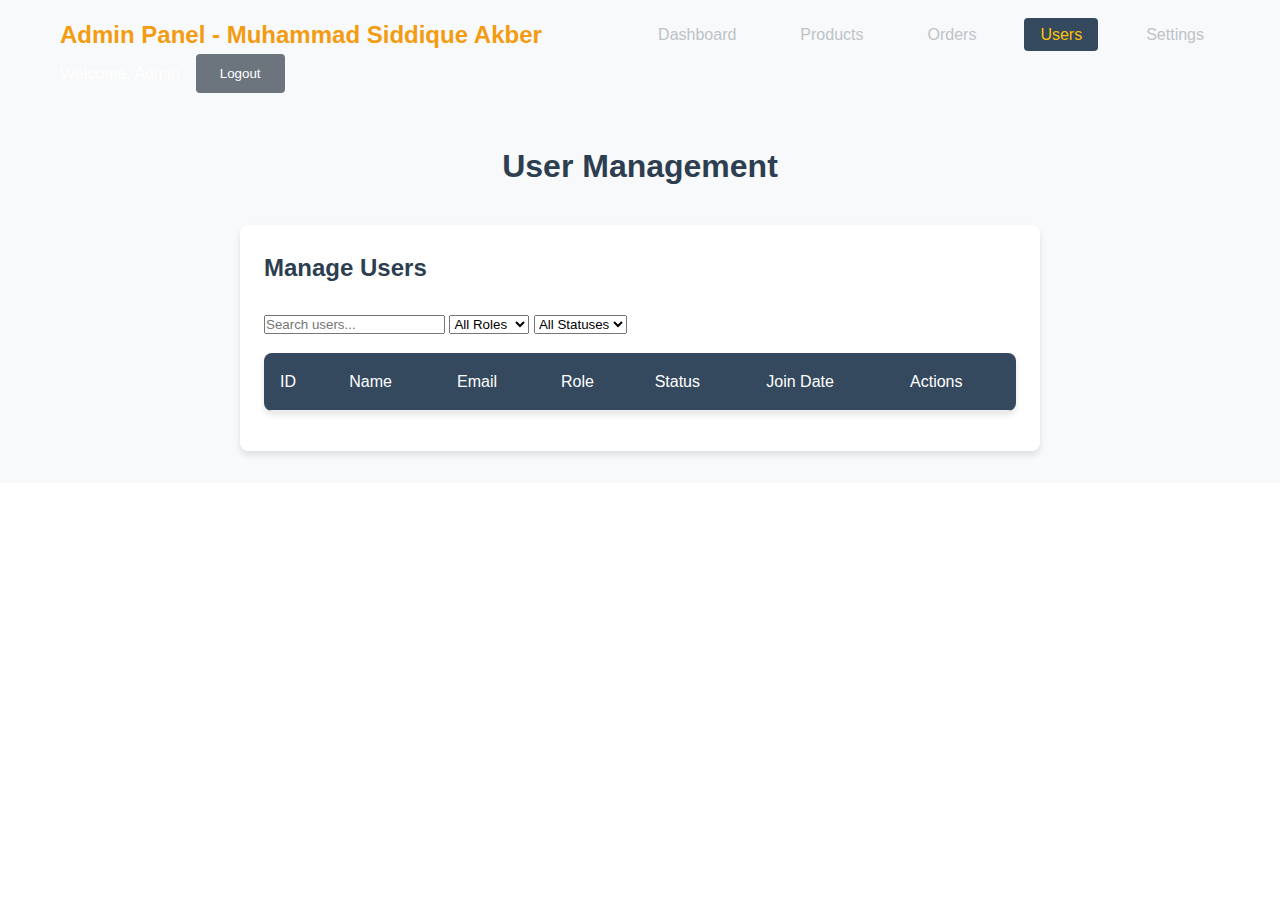
<file: admin/users.html>
<!DOCTYPE html>
<html lang="en">
<head>
    <meta charset="UTF-8">
    <meta name="viewport" content="width=device-width, initial-scale=1.0">
    <title>User Management - Admin Panel</title>
    <link rel="stylesheet" href="../css/style.css" type="text/css">
    <link rel="stylesheet" href="styles.css" type="text/css">
</head>
<body>
    <!-- Admin Header -->
    <header class="admin-header">
        <div class="container">
            <div class="logo">
                <h1>Admin Panel - Muhammad Siddique Akber</h1>
            </div>

            <nav class="admin-nav">
                <ul>
                    <li><a href="index.html">Dashboard</a></li>
                    <li><a href="products.html">Products</a></li>
                    <li><a href="orders.html">Orders</a></li>
                    <li><a href="users.html" class="active">Users</a></li>
                    <li><a href="settings.html">Settings</a></li>
                </ul>
            </nav>

            <div class="admin-actions">
                <span>Welcome, Admin</span>
                <button class="btn btn-secondary">Logout</button>
            </div>
        </div>
    </header>

    <!-- User Management -->
    <main class="admin-dashboard">
        <div class="container">
            <h1>User Management</h1>

            <!-- User Search -->
            <div class="admin-form">
                <h2>Manage Users</h2>
                <div class="search-filter">
                    <input type="text" id="user-search" placeholder="Search users...">
                    <select id="user-role-filter">
                        <option value="">All Roles</option>
                        <option value="customer">Customer</option>
                        <option value="vendor">Vendor</option>
                        <option value="admin">Admin</option>
                    </select>
                    <select id="user-status-filter">
                        <option value="">All Statuses</option>
                        <option value="active">Active</option>
                        <option value="inactive">Inactive</option>
                        <option value="suspended">Suspended</option>
                    </select>
                </div>

                <table class="admin-table" id="users-table">
                    <thead>
                        <tr>
                            <th>ID</th>
                            <th>Name</th>
                            <th>Email</th>
                            <th>Role</th>
                            <th>Status</th>
                            <th>Join Date</th>
                            <th>Actions</th>
                        </tr>
                    </thead>
                    <tbody id="users-list">
                        <!-- Users will be loaded here -->
                    </tbody>
                </table>
            </div>

            <!-- User Details Modal -->
            <div id="user-details-modal" class="modal" style="display: none;">
                <div class="modal-content">
                    <span class="close">&times;</span>
                    <h2>User Details</h2>
                    <div id="user-details-content">
                        <!-- User details will be loaded here -->
                    </div>
                </div>
            </div>
        </div>
    </main>

    <script src="../js/main.js"></script>
    <script src="script.js"></script>
</body>
</html>
</file>
<file: admin/styles.css>
/* Admin-specific styles */
.admin-header {
    background: var(--dark-bg);
    color: white;
    padding: 1rem 0;
    position: sticky;
    top: 0;
    z-index: 1000;
}

.admin-header .container {
    display: flex;
    justify-content: space-between;
    align-items: center;
    flex-wrap: wrap;
}

.admin-header .logo h1 {
    color: #f39c12;
    font-size: 1.5rem;
}

.admin-nav ul {
    display: flex;
    list-style: none;
    gap: 2rem;
}

.admin-nav a {
    text-decoration: none;
    color: #bdc3c7;
    padding: 0.5rem 1rem;
    border-radius: 4px;
    transition: all 0.3s;
}

.admin-nav a:hover,
.admin-nav a.active {
    background: #34495e;
    color: var(--warning-color);
}

.admin-actions {
    display: flex;
    align-items: center;
    gap: 1rem;
}

.admin-dashboard {
    padding: 2rem 0;
    background: #f8f9fa;
}

.admin-dashboard .container {
    max-width: 1400px;
}

.admin-dashboard h1 {
    text-align: center;
    margin-bottom: 2rem;
    color: #2c3e50;
    font-size: 2rem;
}

/* Stats Grid */
.stats-grid {
    display: grid;
    grid-template-columns: repeat(auto-fit, minmax(250px, 1fr));
    gap: 1.5rem;
    margin-bottom: 2rem;
}

.stat-card {
    background: white;
    padding: 1.5rem;
    border-radius: 8px;
    box-shadow: 0 4px 6px rgba(0,0,0,0.1);
    text-align: center;
}

.stat-card h3 {
    color: var(--text-light);
    margin-bottom: 0.5rem;
    font-size: 1rem;
}

.stat-card .stat-number {
    font-size: 2rem;
    font-weight: bold;
    color: #2c3e50;
}

/* Recent Activity */
.recent-activity {
    background: white;
    padding: 1.5rem;
    border-radius: 8px;
    box-shadow: 0 4px 6px rgba(0,0,0,0.1);
    margin-bottom: 2rem;
}

.recent-activity h2 {
    margin-bottom: 1rem;
    color: #2c3e50;
}

.activity-list {
    max-height: 300px;
    overflow-y: auto;
}

.activity-item {
    padding: 1rem 0;
    border-bottom: 1px solid #eee;
    display: flex;
    justify-content: space-between;
    align-items: center;
}

.activity-item:last-child {
    border-bottom: none;
}

.activity-item .timestamp {
    color: #7f8c8d;
    font-size: 0.9rem;
}

/* Quick Actions */
.quick-actions h2 {
    margin-bottom: 1rem;
    color: #2c3e50;
}

.actions-grid {
    display: grid;
    grid-template-columns: repeat(auto-fit, minmax(250px, 1fr));
    gap: 1.5rem;
}

.action-card {
    background: white;
    padding: 1.5rem;
    border-radius: 8px;
    box-shadow: 0 4px 6px rgba(0,0,0,0.1);
    text-align: center;
}

.action-card h3 {
    margin-bottom: 0.5rem;
    color: #2c3e50;
}

.action-card p {
    color: #7f8c8d;
    margin-bottom: 1rem;
}

/* Admin Tables */
.admin-table {
    width: 100%;
    border-collapse: collapse;
    margin: 1rem 0;
    background: white;
    border-radius: 8px;
    overflow: hidden;
    box-shadow: 0 4px 6px rgba(0,0,0,0.1);
}

.admin-table th,
.admin-table td {
    padding: 1rem;
    text-align: left;
    border-bottom: 1px solid #eee;
}

.admin-table th {
    background: #34495e;
    color: white;
    font-weight: 500;
}

.admin-table tr:hover {
    background: #f8f9fa;
}

.status-badge {
    padding: 0.25rem 0.5rem;
    border-radius: 20px;
    font-size: 0.8rem;
    font-weight: 500;
}

.status-active {
    background: #d4edda;
    color: #155724;
}

.status-inactive {
    background: #f8d7da;
    color: #721c24;
}

.status-pending {
    background: #fff3cd;
    color: #856404;
}

.status-approved {
    background: #d1ecf1;
    color: #0c5460;
}

/* Admin Forms */
.admin-form {
    background: white;
    padding: 1.5rem;
    border-radius: 8px;
    box-shadow: 0 4px 6px rgba(0,0,0,0.1);
    max-width: 800px;
    margin: 0 auto;
}

.admin-form h2 {
    margin-bottom: 1.5rem;
    color: #2c3e50;
}

.admin-form .form-row {
    display: flex;
    gap: 1rem;
    flex-wrap: wrap;
}

.admin-form .half-width {
    flex: 1;
    min-width: 250px;
}

/* Action Buttons */
.action-buttons {
    display: flex;
    gap: 0.5rem;
    margin-top: 1rem;
}

.action-buttons .btn {
    padding: 0.5rem 1rem;
    font-size: 0.9rem;
}

.btn-edit {
    background: #3498db;
    color: white;
}

.btn-edit:hover {
    background: #2980b9;
}

.btn-delete {
    background: #e74c3c;
    color: white;
}

.btn-delete:hover {
    background: #c0392b;
}

.btn-view {
    background: #2ecc71;
    color: white;
}

.btn-view:hover {
    background: #27ae60;
}

/* Responsive Design */
@media (max-width: 768px) {
    .admin-header .container {
        flex-direction: column;
        gap: 1rem;
    }

    .admin-nav ul {
        gap: 1rem;
        justify-content: center;
    }

    .stats-grid {
        grid-template-columns: 1fr;
    }

    .actions-grid {
        grid-template-columns: 1fr;
    }

    .admin-table {
        font-size: 0.9rem;
    }

    .admin-table th,
    .admin-table td {
        padding: 0.5rem;
    }
}
</file>
<file: css/responsive.css>
/* Additional responsive styles */

/* Medium screens (768px and up) */
@media (min-width: 768px) {
    .container {
        padding: 0 30px;
    }

    .main-nav ul {
        gap: 2.5rem;
    }

    .search-bar input {
        width: 300px;
    }

    .product-grid {
        grid-template-columns: repeat(auto-fill, minmax(300px, 1fr));
    }

    .category-grid {
        grid-template-columns: repeat(4, 1fr);
    }

    .form-row {
        gap: 2rem;
    }

    .half-width {
        min-width: calc(50% - 1rem);
    }
}

/* Large screens (1024px and up) */
@media (min-width: 1024px) {
    .container {
        max-width: 1400px;
        padding: 0 40px;
    }

    .product-grid {
        grid-template-columns: repeat(auto-fill, minmax(320px, 1fr));
    }

    .stats-grid {
        grid-template-columns: repeat(4, 1fr);
    }

    .actions-grid {
        grid-template-columns: repeat(4, 1fr);
    }

    .admin-table {
        font-size: 1rem;
    }
}

/* Extra large screens (1200px and up) */
@media (min-width: 1200px) {
    .product-grid {
        grid-template-columns: repeat(auto-fill, minmax(350px, 1fr));
    }

    .category-grid {
        grid-template-columns: repeat(5, 1fr);
    }
}

/* Accessibility improvements */
@media (prefers-reduced-motion: reduce) {
    * {
        animation-duration: 0.01ms !important;
        animation-iteration-count: 1 !important;
        transition-duration: 0.01ms !important;
    }

    .hero .btn {
        animation: none;
    }

    .bounce {
        animation: none;
    }
}

/* High contrast mode support */
@media (prefers-contrast: high) {
    .product-card {
        border: 2px solid;
    }

    .btn {
        border: 2px solid;
    }
}

/* Dark mode support - Already implemented via CSS variables */
/* Print styles */
@media print {
    .header,
    .footer,
    .search-bar,
    .auth-links,
    .main-nav,
    .admin-actions,
    .admin-nav {
        display: none;
    }

    .product-card,
    .cart-item {
        page-break-inside: avoid;
    }

    body {
        background: white;
        color: black;
    }
}

/* Animation enhancements for mobile */
@media (max-width: 768px) {
    .hero h1 {
        font-size: 2.2rem;
    }

    .hero h2 {
        font-size: 1.4rem;
    }

    .hero .btn {
        padding: 0.8rem 1.5rem;
        font-size: 1rem;
    }
}
</file>
<file: css/style.css>
/* Reset and Base Styles */
* {
    margin: 0;
    padding: 0;
    box-sizing: border-box;
}

:root {
    --primary-color: #e67e22;
    --primary-dark: #d35400;
    --secondary-color: #6c757d;
    --secondary-dark: #5a6268;
    --success-color: #28a745;
    --danger-color: #dc3545;
    --warning-color: #ffc107;
    --info-color: #17a2b8;
    --light-bg: #000000;
    --dark-bg: #1a1a1a;
    --text-color: #ffffff;
    --text-light: #cccccc;
    --border-color: #444444;
    --card-bg: #1a1a1a;
    --shadow: 0 4px 6px rgba(0,0,0,0.3);
    --transition: all 0.3s ease;
}

body {
    font-family: 'Segoe UI', Tahoma, Geneva, Verdana, sans-serif;
    line-height: 1.6;
    color: var(--text-color);
    background-color: var(--light-bg);
    overflow-x: hidden;
    transition: background-color 0.3s ease, color 0.3s ease;
}

/* Animations */
@keyframes fadeIn {
    from { opacity: 0; transform: translateY(20px); }
    to { opacity: 1; transform: translateY(0); }
}

@keyframes slideInLeft {
    from { opacity: 0; transform: translateX(-50px); }
    to { opacity: 1; transform: translateX(0); }
}

@keyframes slideInRight {
    from { opacity: 0; transform: translateX(50px); }
    to { opacity: 1; transform: translateX(0); }
}

@keyframes bounce {
    0%, 20%, 50%, 80%, 100% {transform: translateY(0);}
    40% {transform: translateY(-10px);}
    60% {transform: translateY(-5px);}
}

.fade-in {
    animation: fadeIn 0.8s ease-out;
}

.slide-in-left {
    animation: slideInLeft 0.8s ease-out;
}

.slide-in-right {
    animation: slideInRight 0.8s ease-out;
}

.bounce {
    animation: bounce 1s infinite;
}

/* Hover animations */
.animated-hover {
    transition: var(--transition);
}

.animated-hover:hover {
    transform: translateY(-5px);
    box-shadow: 0 10px 25px rgba(0,0,0,0.3);
}

/* Loading animation */
.loading {
    animation: fadeIn 0.5s ease-in;
}

/* Pulse animation */
.pulse {
    animation: pulse 2s infinite;
}

@keyframes pulse {
    0% { transform: scale(1); }
    50% { transform: scale(1.05); }
    100% { transform: scale(1); }
}

.container {
    max-width: 1200px;
    margin: 0 auto;
    padding: 0 20px;
}

/* Theme Toggle Button */
.theme-toggle {
    margin-right: 1rem;
}

.theme-btn {
    background: var(--secondary-color);
    border: none;
    border-radius: 50%;
    width: 40px;
    height: 40px;
    display: flex;
    align-items: center;
    justify-content: center;
    cursor: pointer;
    color: white;
    font-size: 1.2rem;
    transition: var(--transition);
    box-shadow: 0 2px 5px rgba(0,0,0,0.2);
}

.theme-btn:hover {
    background: var(--primary-color);
    transform: scale(1.1);
}

/* Light theme variables */
[data-theme="light"] {
    --light-bg: #ffffff;
    --dark-bg: #f8f9fa;
    --text-color: #212529;
    --text-light: #495057;
    --border-color: #dee2e6;
    --card-bg: #ffffff;
    --shadow: 0 4px 6px rgba(0,0,0,0.1);
}

/* Header Styles */
.header {
    background: var(--dark-bg);
    box-shadow: 0 2px 10px rgba(0,0,0,0.3);
    position: sticky;
    top: 0;
    z-index: 1000;
    padding: 1rem 0;
}

.header .container {
    display: flex;
    justify-content: space-between;
    align-items: center;
    flex-wrap: wrap;
}

.logo h1 {
    color: var(--primary-color);
    font-size: 1.8rem;
}

/* Updated styles for light/dark mode */
[data-theme="light"] .header {
    background: var(--dark-bg);
    color: var(--text-color);
}

[data-theme="light"] .hero {
    background: linear-gradient(135deg, var(--dark-bg), #e9ecef);
    color: var(--text-color);
}

[data-theme="light"] .categories {
    background: var(--dark-bg);
    color: var(--text-color);
}

[data-theme="light"] .categories h2 {
    color: var(--text-color);
}

[data-theme="light"] .product-card {
    background: var(--card-bg);
    color: var(--text-color);
    border: 1px solid var(--border-color);
}

[data-theme="light"] .product-title {
    color: var(--text-color);
}

[data-theme="light"] .footer {
    background: var(--dark-bg);
    color: var(--text-color);
}

[data-theme="light"] .footer-section h3 {
    color: var(--primary-color);
}

[data-theme="light"] .category-item {
    background: var(--card-bg);
    border: 1px solid var(--border-color);
}

[data-theme="light"] .search-bar input {
    background: var(--light-bg);
    color: var(--text-color);
    border: 1px solid var(--border-color);
}

[data-theme="light"] .sell-form {
    background: var(--light-bg);
    color: var(--text-color);
}

[data-theme="light"] .form-group label {
    color: var(--text-color);
}

[data-theme="light"] .form-group input,
[data-theme="light"] .form-group textarea,
[data-theme="light"] .form-group select {
    background: var(--light-bg);
    color: var(--text-color);
    border: 1px solid var(--border-color);
}

.main-nav ul {
    display: flex;
    list-style: none;
    gap: 2rem;
}

.main-nav a {
    text-decoration: none;
    color: var(--text-color);
    font-weight: 500;
    transition: color 0.3s;
    position: relative;
}

.main-nav a:hover {
    color: var(--primary-color);
}

.main-nav a::after {
    content: '';
    position: absolute;
    bottom: -5px;
    left: 0;
    width: 0;
    height: 2px;
    background: var(--primary-color);
    transition: width 0.3s ease;
}

.main-nav a:hover::after {
    width: 100%;
}

.header-actions {
    display: flex;
    align-items: center;
    gap: 1rem;
    flex-wrap: wrap;
}

.search-bar {
    display: flex;
    gap: 0.5rem;
}

.search-bar input {
    padding: 0.5rem;
    border: 1px solid var(--border-color);
    border-radius: 4px;
    width: 250px;
    background: var(--card-bg);
    color: var(--text-color);
}

.search-bar input:focus {
    outline: none;
    border-color: var(--primary-color);
    box-shadow: 0 0 0 2px rgba(230, 126, 34, 0.2);
}

.search-bar button {
    padding: 0.5rem 1rem;
    background: var(--primary-color);
    color: white;
    border: none;
    border-radius: 4px;
    cursor: pointer;
    transition: var(--transition);
}

.search-bar button:hover {
    background: var(--primary-dark);
    transform: scale(1.05);
}

.auth-links {
    display: flex;
    gap: 1rem;
}

.auth-links a {
    text-decoration: none;
    color: var(--primary-color);
    font-weight: 500;
}

/* Button Styles */
.btn {
    padding: 0.75rem 1.5rem;
    border: none;
    border-radius: 4px;
    cursor: pointer;
    text-decoration: none;
    display: inline-block;
    font-weight: 500;
    transition: all 0.3s;
}

.btn-primary {
    background: var(--primary-color);
    color: white;
}

.btn-primary:hover {
    background: var(--primary-dark);
}

.btn-secondary {
    background: var(--secondary-color);
    color: white;
}

.btn-secondary:hover {
    background: var(--secondary-dark);
}

.btn-danger {
    background: var(--danger-color);
    color: white;
}

.btn-danger:hover {
    background: #c82333; /* This is a darker shade, keeping original for now */
}

/* Hero Section */
.hero {
    background: linear-gradient(135deg, var(--dark-bg), #000000);
    color: white;
    padding: 6rem 0;
    text-align: center;
    position: relative;
    overflow: hidden;
}

.hero::before {
    content: '';
    position: absolute;
    top: 0;
    left: 0;
    right: 0;
    bottom: 0;
    background: radial-gradient(circle at center, transparent, rgba(0,0,0,0.8));
    pointer-events: none;
}

.hero h1 {
    font-size: 3rem;
    margin-bottom: 1rem;
    animation: fadeIn 1s ease-out;
    text-shadow: 0 2px 4px rgba(0,0,0,0.5);
}

.hero h2 {
    font-size: 1.8rem;
    margin-bottom: 1.5rem;
    color: var(--primary-color);
    animation: fadeIn 1.2s ease-out;
}

.hero p {
    font-size: 1.2rem;
    margin-bottom: 2rem;
    animation: fadeIn 1.4s ease-out;
}

.hero .btn {
    background: var(--primary-color);
    color: white;
    font-size: 1.1rem;
    padding: 1rem 2rem;
    font-size: 1.2rem;
    animation: fadeIn 1.6s ease-out, bounce 2s infinite 2s;
}

.hero .btn:hover {
    transform: translateY(-3px) scale(1.05);
    box-shadow: 0 8px 25px rgba(230, 126, 34, 0.4);
    background: var(--primary-dark);
}

/* Categories Section */
.categories {
    padding: 3rem 0;
    background: var(--dark-bg);
}

.categories h2 {
    text-align: center;
    margin-bottom: 2rem;
    font-size: 2rem;
    color: var(--text-color);
}

.category-grid {
    display: grid;
    grid-template-columns: repeat(auto-fit, minmax(250px, 1fr));
    gap: 2rem;
    margin-top: 2rem;
}

.category-item {
    text-align: center;
    padding: 2rem;
    border: 1px solid var(--border-color);
    border-radius: 8px;
    transition: transform 0.3s, box-shadow 0.3s;
    background: var(--card-bg);
    margin: 1rem;
}

.category-item:hover {
    transform: translateY(-5px) scale(1.02);
    box-shadow: 0 12px 30px rgba(0,0,0,0.4);
    border-color: var(--primary-color);
}

.category-item img {
    width: 150px;
    height: 150px;
    object-fit: cover;
    border-radius: 50%;
    margin-bottom: 1rem;
}

/* Product Grid */
.product-grid {
    display: grid;
    grid-template-columns: repeat(auto-fill, minmax(280px, 1fr));
    gap: 2rem;
    margin: 2rem 0;
}

.product-card {
    background: var(--card-bg);
    border-radius: 8px;
    overflow: hidden;
    box-shadow: 0 4px 15px rgba(0,0,0,0.3);
    transition: transform 0.3s, box-shadow 0.3s;
    border: 1px solid var(--border-color);
}

.product-card:hover {
    transform: translateY(-8px) scale(1.02);
    box-shadow: 0 15px 35px rgba(230, 126, 34, 0.2);
    border-color: var(--primary-color);
}

.product-image {
    width: 100%;
    height: 200px;
    object-fit: cover;
}

.product-info {
    padding: 1.5rem;
}

.product-title {
    font-size: 1.1rem;
    margin-bottom: 0.5rem;
    color: var(--dark-bg);
}

.product-price {
    font-size: 1.2rem;
    font-weight: bold;
    color: var(--primary-color);
    margin-bottom: 0.5rem;
}

.product-rating {
    color: var(--warning-color);
    margin-bottom: 1rem;
}

.product-actions {
    display: flex;
    gap: 0.5rem;
}

.add-to-cart {
    flex: 1;
}

/* Filters */
.filters {
    display: flex;
    gap: 2rem;
    margin: 2rem 0;
    flex-wrap: wrap;
    align-items: end;
}

.filter-group {
    display: flex;
    flex-direction: column;
    gap: 0.5rem;
}

.filter-group label {
    font-weight: 500;
    color: var(--dark-bg);
}

.filter-group select,
.filter-group input {
    padding: 0.5rem;
    border: 1px solid #ddd;
    border-radius: 4px;
}

/* Sell Product Form */
.sell-product {
    padding: 2rem 0;
    background: white;
}

.sell-product h1 {
    text-align: center;
    margin-bottom: 2rem;
    color: var(--dark-bg);
    font-size: 2rem;
}

.sell-form {
    max-width: 800px;
    margin: 0 auto;
    background: var(--light-bg);
    padding: 2rem;
    border-radius: 8px;
}

.form-group {
    margin-bottom: 1.5rem;
}

.form-row {
    display: flex;
    gap: 1rem;
    flex-wrap: wrap;
}

.half-width {
    flex: 1;
    min-width: 250px;
}

.form-group label {
    display: block;
    margin-bottom: 0.5rem;
    font-weight: 500;
    color: var(--dark-bg);
}

.form-group input,
.form-group textarea,
.form-group select {
    width: 100%;
    padding: 0.75rem;
    border: 1px solid #ddd;
    border-radius: 4px;
    font-size: 1rem;
}

.form-group textarea {
    resize: vertical;
    min-height: 100px;
}

.image-preview {
    margin-top: 0.5rem;
    display: flex;
    gap: 1rem;
    flex-wrap: wrap;
}

.image-preview img {
    width: 100px;
    height: 100px;
    object-fit: cover;
    border-radius: 4px;
}

/* Pagination */
.pagination {
    display: flex;
    justify-content: center;
    align-items: center;
    gap: 1rem;
    margin: 2rem 0;
}

.pagination button {
    padding: 0.5rem 1rem;
    background: var(--secondary-color);
    color: white;
    border: none;
    border-radius: 4px;
    cursor: pointer;
}

.pagination button:disabled {
    background: #ccc;
    cursor: not-allowed;
}

/* Footer */
.footer {
    background: var(--dark-bg);
    color: white;
    padding: 3rem 0 1rem;
    margin-top: 3rem;
}

.footer-content {
    display: grid;
    grid-template-columns: repeat(auto-fit, minmax(250px, 1fr));
    gap: 2rem;
    margin-bottom: 2rem;
}

.footer-section h3 {
    margin-bottom: 1rem;
    color: var(--warning-color);
}

.footer-section ul {
    list-style: none;
}

.footer-section ul li {
    margin-bottom: 0.5rem;
}

.footer-section a {
    color: var(--text-light);
    text-decoration: none;
    transition: color 0.3s;
}

.footer-section a:hover {
    color: var(--warning-color);
}

.footer-bottom {
    text-align: center;
    padding-top: 2rem;
    border-top: 1px solid var(--border-color);
}

/* Additional styles can be added here */
/* Responsive styles are in responsive.css */
</file>
